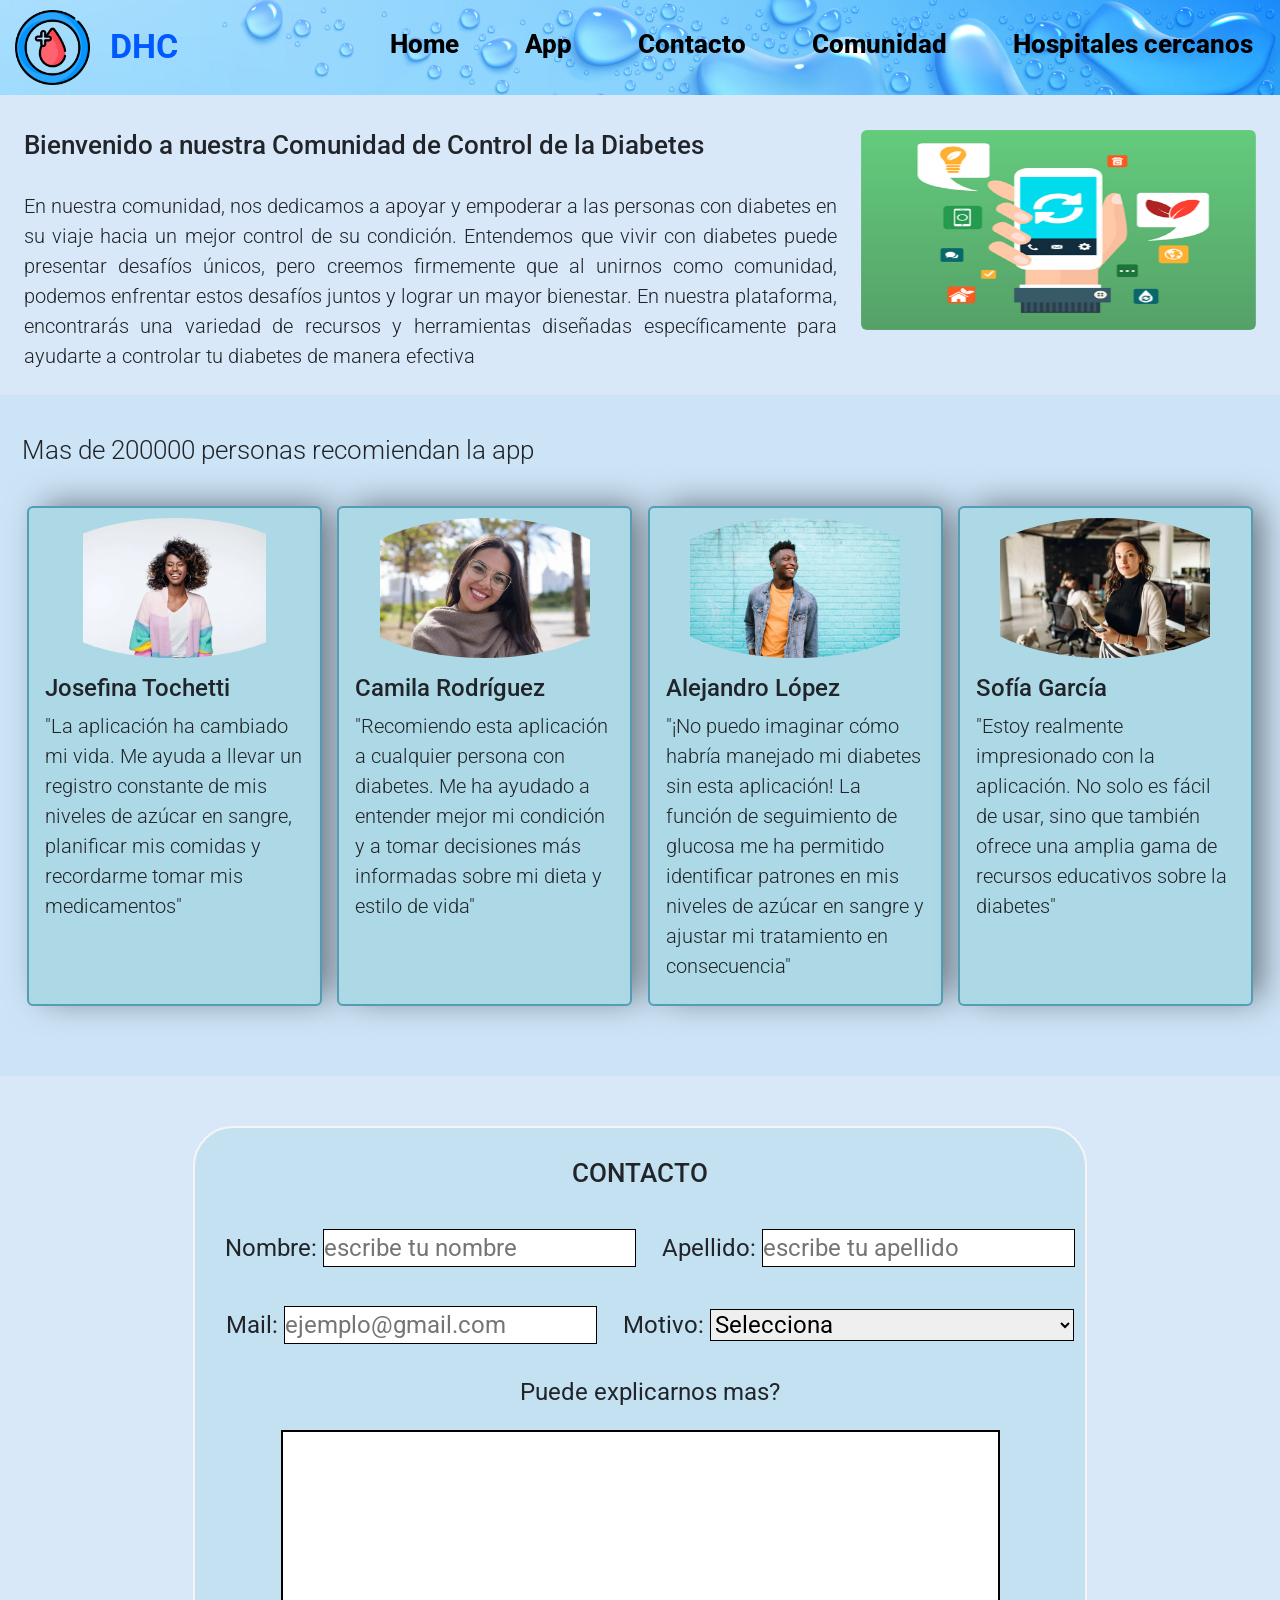
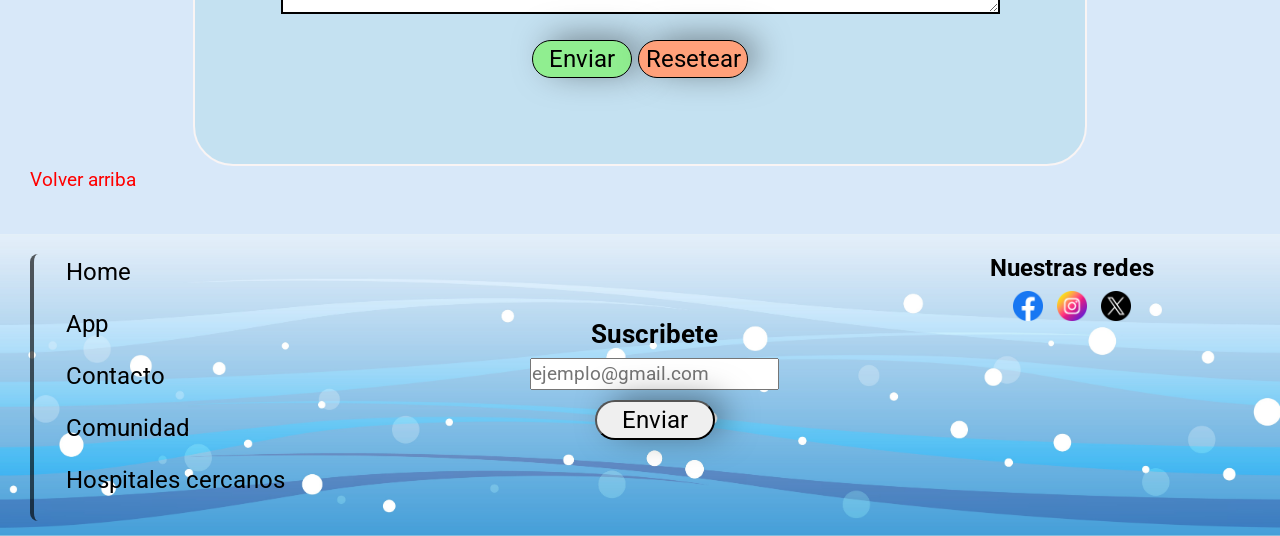
<file: index.html>
<!DOCTYPE html>
<html lang="en">

<head>
    <meta charset="UTF-8">
    <meta name="viewport" content="width=device-width, initial-scale=1.0">
    <meta name="description"
        content="Descubre una solución integral para controlar tu diabetes en nuestra página. Encuentra herramientas de seguimiento de glucosa, planificación de comidas, ejercicios personalizados y apoyo comunitario. ¡Empieza hoy mismo tu camino hacia un mejor control de la diabetes y una vida más saludable!">
    <meta name="keywords" content="DHC,dhc,control,sangre,salud">
    <title>DHC|Inicio</title>
    <link rel="shortcut icon" href="./resources/icono.png" type="image/x-icon">
    <link href="https://cdn.jsdelivr.net/npm/bootstrap@5.3.3/dist/css/bootstrap.min.css" rel="stylesheet"
        integrity="sha384-QWTKZyjpPEjISv5WaRU9OFeRpok6YctnYmDr5pNlyT2bRjXh0JMhjY6hW+ALEwIH" crossorigin="anonymous">
    <link rel="stylesheet" href="./css/main.css">
    <link rel="preconnect" href="https://fonts.googleapis.com">
    <link rel="preconnect" href="https://fonts.gstatic.com" crossorigin>
    <link
        href="https://fonts.googleapis.com/css2?family=Roboto:ital,wght@0,100;0,300;0,400;0,500;0,700;0,900;1,100;1,300;1,400;1,500;1,700;1,900&display=swap"
        rel="stylesheet">
</head>

<body>
    <header>
        <div class="my-auto">
            <img src="./resources/icono.png" alt="icono-de-la-empresa">
            <div>
                <h1 id="titulo" class="fw-bold">DHC</h1>
            </div>
        </div>
        <div class="my-auto nav">
            <nav>
                <ul>
                    <li class="item itemuno"><a href=" ./index.html">Home</a></li>
                    <li class="item itemdos"><a href="./pages/app.html">App</a></li>
                    <li class="item itemtres"><a href="./pages/contacto.html">Contacto</a></li>
                    <li class="item itemcuatro"><a href="./pages/comunidad.html">Comunidad</a></li>
                    <li class="item itemcinco excepcion"><a href="./pages/hospitalesCercanos.html">Hospitales
                            cercanos</a></li>
                </ul>
            </nav>
        </div>
    </header>
    <main class="container-fluid medida-container-main">
        <div class="row flex-container-main mx-auto">
            <div class="col-12 col-lg-8">
                <section class="seccion-main">
                    <h3>Bienvenido a nuestra Comunidad de Control de la Diabetes</h3>
                    <p class="lead">
                        En nuestra comunidad, nos dedicamos a apoyar y empoderar a las personas con diabetes en su viaje
                        hacia un mejor control de su condición. Entendemos que vivir con diabetes puede presentar
                        desafíos únicos, pero creemos firmemente que al unirnos como comunidad, podemos enfrentar estos
                        desafíos juntos y lograr un mayor bienestar.

                        En nuestra plataforma, encontrarás una variedad de recursos y herramientas diseñadas
                        específicamente para ayudarte a controlar tu diabetes de manera efectiva
                    </p>
                </section>
            </div>
            <div class="col-12 col-lg-4">
                <aside class="seccionMain medida-main-uno mx-auto">
                    <div id="carouselExampleSlidesOnly" class="carousel slide" data-bs-ride="carousel">
                        <div class="carousel-inner rounded">
                            <div class="carousel-item active">
                                <img src="./resources/imagen1.png" class="d-block w-100" alt="foto-de-la-empresa" height="200px">
                            </div>
                            <div class="carousel-item">
                                <img src="./resources/imagen2.png" class="d-block w-100" alt="foto-de-la-empresa" height="200px">
                            </div>
                            <div class="carousel-item">
                                <img src="./resources/imagen3.jpg" class="d-block w-100" alt="foto-de-la-empresa" height="200px">
                            </div>
                            <div class="carousel-item">
                                <img src="./resources/imagen4.jpg" class="d-block w-100" alt="foto-de-la-empresa" height="200px">
                            </div>
                            <div class="carousel-item">
                                <img src="./resources/imagen5.jpg" class="d-block w-100" alt="foto-de-la-empresa" height="200px">
                            </div>
                            <div class="carousel-item">
                                <img src="./resources/imagen6.jpg" class="d-block w-100" alt="foto-de-la-empresa" height="200px">
                            </div>
                            <div class="carousel-item">
                                <img src="./resources/imagen7.jpg" class="d-block w-100" alt="foto-de-la-empresa" height="200px">
                            </div>
                            <div class="carousel-item">
                                <img src="./resources/imagen8.webp" class="d-block w-100" alt="foto-de-la-empresa" height="200px">
                            </div>
                        </div>
                    </div>
                </aside>
            </div>
        </div>
    </main>
    <section class="seccionDos container-fluid">
        <h3 class="fw-light">Mas de 200000 personas recomiendan la app</h3>
        <div class="row container-section mx-auto">
            <div class="card col-3 seccion-index grid-uno">
                <img src="./resources/foto-uno-index.webp" class="card-img-top rounded-circle medida-foto-main mx-auto"
                    alt="foto-de-una-persona" class="">
                <div class="card-body">
                    <h5 class="card-title">Josefina Tochetti</h5>
                    <p class="card-text lead medida-texto-main">"La aplicación ha cambiado mi vida. Me ayuda a llevar un
                        registro constante de mis niveles de azúcar en sangre, planificar mis comidas y recordarme tomar
                        mis medicamentos"</p>
                </div>
            </div>
            <div class="card col-3 seccion-index grid-dos"">
                <img src=" ./resources/foto-dos-index.webp"
                class="card-img-top rounded-circle medida-foto-main mx-auto" alt="foto-de-una-persona">
                <div class="card-body">
                    <h5 class="card-title">Camila Rodríguez</h5>
                    <p class="card-text lead medida-texto-main">"Recomiendo esta aplicación a cualquier persona con
                        diabetes. Me ha ayudado a entender mejor mi condición y a tomar decisiones más informadas sobre
                        mi dieta y estilo de vida"</p>
                </div>
            </div>
            <div class="card col-3 seccion-index grid-tres">
                <img src="./resources/foto-tres-index.webp"
                    class="card-img-top rounded-circle medida-foto-main mx-auto">
                <div class="card-body">
                    <h5 class="card-title">Alejandro López</h5>
                    <p class="card-text lead medida-texto-main">"¡No puedo imaginar cómo habría manejado mi diabetes sin
                        esta aplicación! La función de seguimiento de glucosa me ha permitido identificar patrones en
                        mis niveles de azúcar en sangre y ajustar mi tratamiento en consecuencia"</p>
                </div>
            </div>
            <div class="card col-3 seccion-index grid-cuatro">
                <img src="./resources/foto-cuatro-index.webp"
                    class="card-img-top rounded-circle medida-foto-main mx-auto">
                <div class="card-body">
                    <h5 class="card-title">Sofía García</h5>
                    <p class="card-text lead medida-texto-main">"Estoy realmente impresionado con la aplicación. No solo
                        es fácil de usar, sino que también ofrece una amplia gama de recursos educativos sobre la
                        diabetes"</p>
                </div>
            </div>
        </div>

    </section>
    <section class="seccion-contacto mx-auto">
        <h3 class="contact">CONTACTO</h3>
        <form action="" class="border-form">
            <fieldset class="text-center medida-contacto">
                <label for="">Nombre:</label>
                <input type="text" placeholder="escribe tu nombre">
                <label for="">Apellido:</label>
                <input type="text" placeholder="escribe tu apellido">
                <div class="separador">
                    <label for="">Mail:</label>
                    <input type="email" name="" id="" placeholder="ejemplo@gmail.com">
                    <label for="">Motivo:</label>
                    <select name="" id="">
                        <option value="" disabled selected>Selecciona</option>
                        <option value="problemas">Problemas con la aplicacion</option>
                        <option value="ideas">Ideas para mejorar la aplicacion</option>
                        <option value="trabaja">Trabaja con nosotros</option>
                    </select>
                </div>
                <label for="">Puede explicarnos mas?</label>
                <p><textarea name="" id="" cols="50" rows="5"></textarea>
                </p>
                <p>
                    <input type="button" class="btn-outline-light button-enviar" value="Enviar">
                    <input type="reset" class="btn-outline-light button-resetear" value="Resetear">
                </p>
            </fieldset>
        </form>

    </section>
    <div class="arriba">
        <a href="#titulo">Volver arriba</a>
    </div>
    <footer class="footer container-fluid">
        <div class="row padding">
            <div class="col-12 col-lg-4 footer-primera mx-auto">
                <p class="fw-light"><a href="./index.html">Home</a></p>
                <p class="fw-light"><a href="./pages/app.html">App</a></p>
                <p class="fw-light"><a href="./pages/contacto.html">Contacto</a></p>
                <p class="fw-light"><a href="./pages/comunidad.html">Comunidad</a></p>
                <p class="fw-light"><a href="./pages/hospitalesCercanos.html">Hospitales cercanos</a></p>
            </div>
            <div class="col-12 col-lg-4 footer-segunda text-center my-auto mx-auto">
                <h6 class="text-white fw-bold">Suscribete</h6>
                <input type="text" placeholder="ejemplo@gmail.com">
                <p>
                    <button type="submit" class="button">Enviar</button>
                </p>
            </div>
            <div class="col-12 col-lg-4 footer-tercera text-center mx-auto">
                <h6 class=" text-white fw-bold">Nuestras redes</h6>
                <div class="contenedordos">
                    <div class="redes">
                        <img src="./resources/facebook.png" alt="icono de facebook" height="30" width="30">
                    </div>
                    <div class="redes">
                        <img src="./resources/instagram.png" alt="icono de instagram" height="30" width="30">
                    </div>
                    <div class="redes">
                        <img src="./resources/twitter.png" alt="icono de twitter" height="30" width="30">
                    </div>
                </div>
            </div>
        </div>
    </footer>
    <script src="https://cdn.jsdelivr.net/npm/bootstrap@5.3.3/dist/js/bootstrap.bundle.min.js"
        integrity="sha384-YvpcrYf0tY3lHB60NNkmXc5s9fDVZLESaAA55NDzOxhy9GkcIdslK1eN7N6jIeHz"
        crossorigin="anonymous"></script>
</body>

</html>
</file>
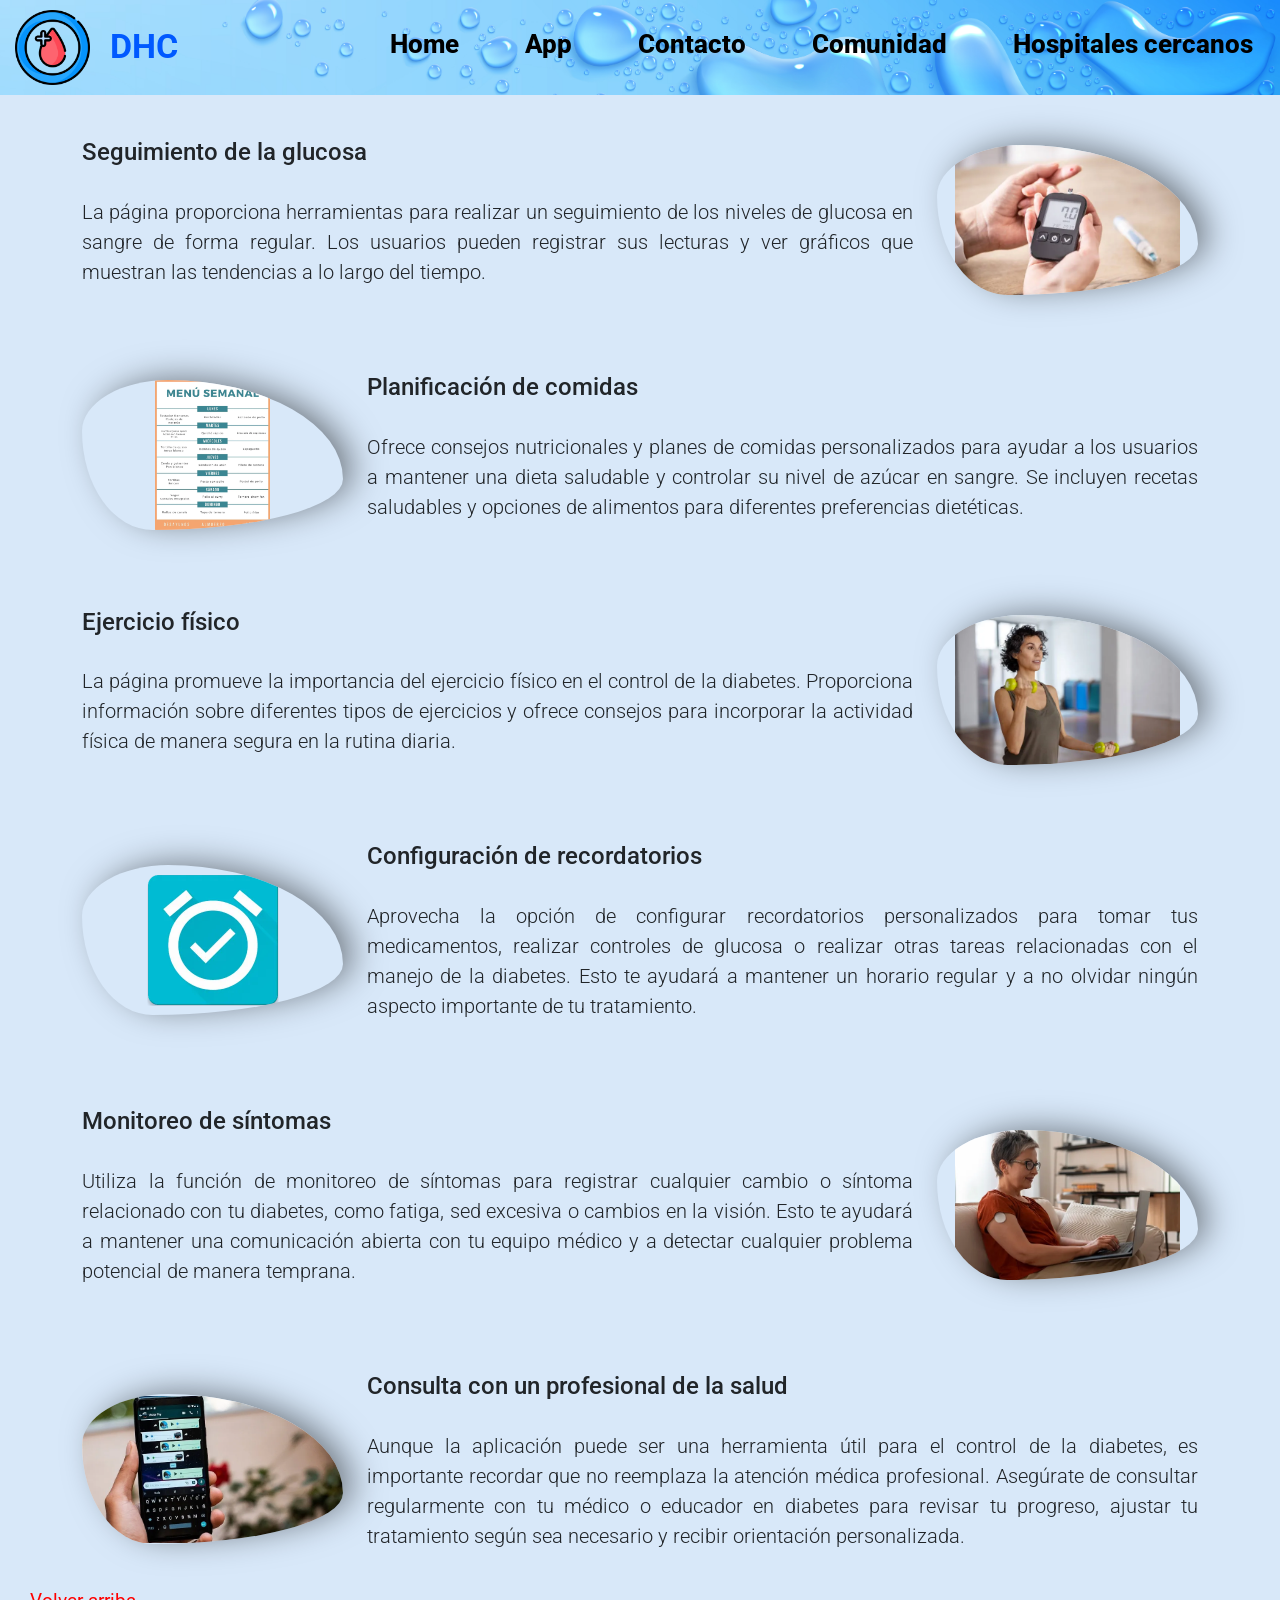
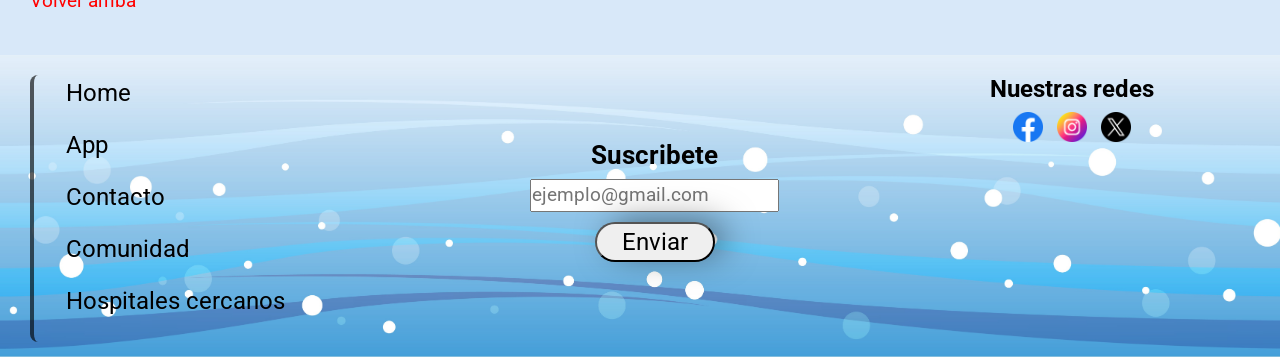
<file: pages/app.html>
<!DOCTYPE html>
<html lang="en">

<head>
    <meta charset="UTF-8">
    <meta name="viewport" content="width=device-width, initial-scale=1.0">
    <meta name="description" content="Descarga nuestra aplicación para el control de la diabetes y simplifica la gestión de tu salud. Con herramientas de seguimiento de glucosa, planificación de comidas y recordatorios personalizados, nuestra aplicación te ayuda a mantener tus niveles bajo control. ¡Empieza a tomar el control de tu diabetes hoy mismo con nuestra aplicación fácil de usar y efectiva!">
    <meta name="keywords" content="DHC,dhc,control,sangre,salud">
    <title>DHC|App</title>
    <link rel="shortcut icon" href="../resources/icono.png" type="image/x-icon">
    <link href="https://cdn.jsdelivr.net/npm/bootstrap@5.3.3/dist/css/bootstrap.min.css" rel="stylesheet"
        integrity="sha384-QWTKZyjpPEjISv5WaRU9OFeRpok6YctnYmDr5pNlyT2bRjXh0JMhjY6hW+ALEwIH" crossorigin="anonymous">
    <link rel="stylesheet" href="../css/main.css">
    <link rel="preconnect" href="https://fonts.googleapis.com">
    <link rel="preconnect" href="https://fonts.gstatic.com" crossorigin>
    <link
        href="https://fonts.googleapis.com/css2?family=Roboto:ital,wght@0,100;0,300;0,400;0,500;0,700;0,900;1,100;1,300;1,400;1,500;1,700;1,900&display=swap"
        rel="stylesheet">

</head>

<body>
    <header>
        <div class="my-auto">
            <img src="../resources/icono.png" alt="icono-de-la-empresa">
            <div>
                <h1 id="titulo" class="fw-bold">DHC</h1>
            </div>
        </div>
        <div class="my-auto nav">
            <nav>
                <ul>
                    <li><a href="../index.html">Home</a></li>
                    <li><a href="./app.html">App</a></li>
                    <li><a href="./contacto.html">Contacto</a></li>
                    <li><a href="./comunidad.html">Comunidad</a></li>
                    <li><a href="./hospitalesCercanos.html">Hospitales
                            cercanos</a></li>
                </ul>
            </nav>
        </div>
    </header>
    <main>
        <section class="container medida-container-app">
            <div class="row medida-row-app">
                <div class="col-9">
                    <h3>Seguimiento de la glucosa</h3>
                    <p class="lead medida-texto-main">
                        La página proporciona herramientas para realizar un seguimiento de los niveles de glucosa en sangre de forma regular. Los usuarios pueden registrar sus lecturas y ver gráficos que muestran las tendencias a lo largo del tiempo.
                    </p>
                </div>
                <div class="col-3 my-auto">
                    <img src="../resources/app-glucosa.webp" alt="glucosa" width="100%" height="100%"
                        class="rounded imagen-app">
                </div>
            </div>
            <div class="row medida-row-app">
                <div class="col-3 my-auto">
                    <img src="../resources/app-controlcomidas.webp" alt="control-comidas" width="100%" height="100%"
                        class="rounded imagen-app">
                </div>
                <div class="col-9">
                    <h3>Planificación de comidas</h3>
                    <p class="lead medida-texto-main">
                        Ofrece consejos nutricionales y planes de comidas personalizados para ayudar a los usuarios a mantener una dieta saludable y controlar su nivel de azúcar en sangre. Se incluyen recetas saludables y opciones de alimentos para diferentes preferencias dietéticas.
                    </p>
                </div>
            </div>
            <div class="row medida-row-app">
                <div class="col-9">
                    <h3>Ejercicio físico</h3>
                    <p class="lead medida-texto-main">
                        La página promueve la importancia del ejercicio físico en el control de la diabetes. Proporciona información sobre diferentes tipos de ejercicios y ofrece consejos para incorporar la actividad física de manera segura en la rutina diaria.
                    </p>
                </div>
                <div class="col-3 my-auto">
                    <img src="../resources/app-ejercicio.webp" alt="ejercicio" width="100%" height="100%"
                        class="rounded imagen-app">
                </div>
            </div>
            <div class="row medida-row-app">
                <div class="col-3 my-auto">
                    <img src="../resources/app-recordatorio.webp" alt="recordatorio" width="100%" height="100%"
                        class="rounded imagen-app">
                </div>
                <div class="col-9">
                    <h3>Configuración de recordatorios</h3>
                    <p class="lead medida-texto-main">
                        Aprovecha la opción de configurar recordatorios personalizados para tomar tus medicamentos, realizar controles de glucosa o realizar otras tareas relacionadas con el manejo de la diabetes. Esto te ayudará a mantener un horario regular y a no olvidar ningún aspecto importante de tu tratamiento.
                    </p>
                </div>
            </div>
            <div class="row medida-row-app">
                <div class="col-9">
                    <h3>Monitoreo de síntomas</h3>
                    <p class="lead medida-texto-main">
                        Utiliza la función de monitoreo de síntomas para registrar cualquier cambio o síntoma relacionado con tu diabetes, como fatiga, sed excesiva o cambios en la visión. Esto te ayudará a mantener una comunicación abierta con tu equipo médico y a detectar cualquier problema potencial de manera temprana.
                    </p>
                </div>
                <div class="col-3 my-auto">
                    <img src="../resources/app-monitoreao.webp" alt="monitoreo" width="100%" height="100%"
                        class="rounded imagen-app">
                </div>
            </div>
            <div class="row medida-row-app">
                <div class="col-3 my-auto">
                    <img src="../resources/app-medico.webp" alt="foto-medico" width="100%" height="100%"
                        class="rounded imagen-app">
                </div>
                <div class="col-9">
                    <h3>Consulta con un profesional de la salud</h3>
                    <p class="lead medida-texto-main">
                        Aunque la aplicación puede ser una herramienta útil para el control de la diabetes, es importante recordar que no reemplaza la atención médica profesional. Asegúrate de consultar regularmente con tu médico o educador en diabetes para revisar tu progreso, ajustar tu tratamiento según sea necesario y recibir orientación personalizada.
                    </p>
                </div>
            </div>

            
        </section>
    </main>
    <div class="arriba">
        <a href="#titulo">Volver arriba</a>
    </div>
    <footer class="footer container-fluid">
        <div class="row padding">
            <div class="col-12 col-lg-4 footer-primera mx-auto">
                <p class="fw-light"><a href="../index.html">Home</a></p>
                <p class="fw-light"><a href="./app.html">App</a></p>
                <p class="fw-light"><a href="./contacto.html">Contacto</a></p>
                <p class="fw-light"><a href="./comunidad.html">Comunidad</a></p>
                <p class="fw-light"><a href=".hospitalesCercanos.html">Hospitales cercanos</a></p>
            </div>
            <div class="col-12 col-lg-4 footer-segunda text-center my-auto mx-auto">
                <h6 class="text-white fw-bold">Suscribete</h6>
                <input type="text" placeholder="ejemplo@gmail.com">
                <p>
                    <button type="submit" class="button">Enviar</button>
                </p>
            </div>
            <div class="col-12 col-lg-4 footer-tercera text-center mx-auto">
                <h6 class=" text-white fw-bold">Nuestras redes</h6>
                <div class="contenedordos">
                    <div class="redes">
                        <img src="../resources/facebook.png" alt="icono de facebook" height="30" width="30">
                    </div>
                    <div class="redes">
                        <img src="../resources/instagram.png" alt="icono de instagram" height="30" width="30">
                    </div>
                    <div class="redes">
                        <img src="../resources/twitter.png" alt="icono de twitter" height="30" width="30">
                    </div>
                </div>
            </div>
        </div>
    </footer>
</body>

</html>
</file>
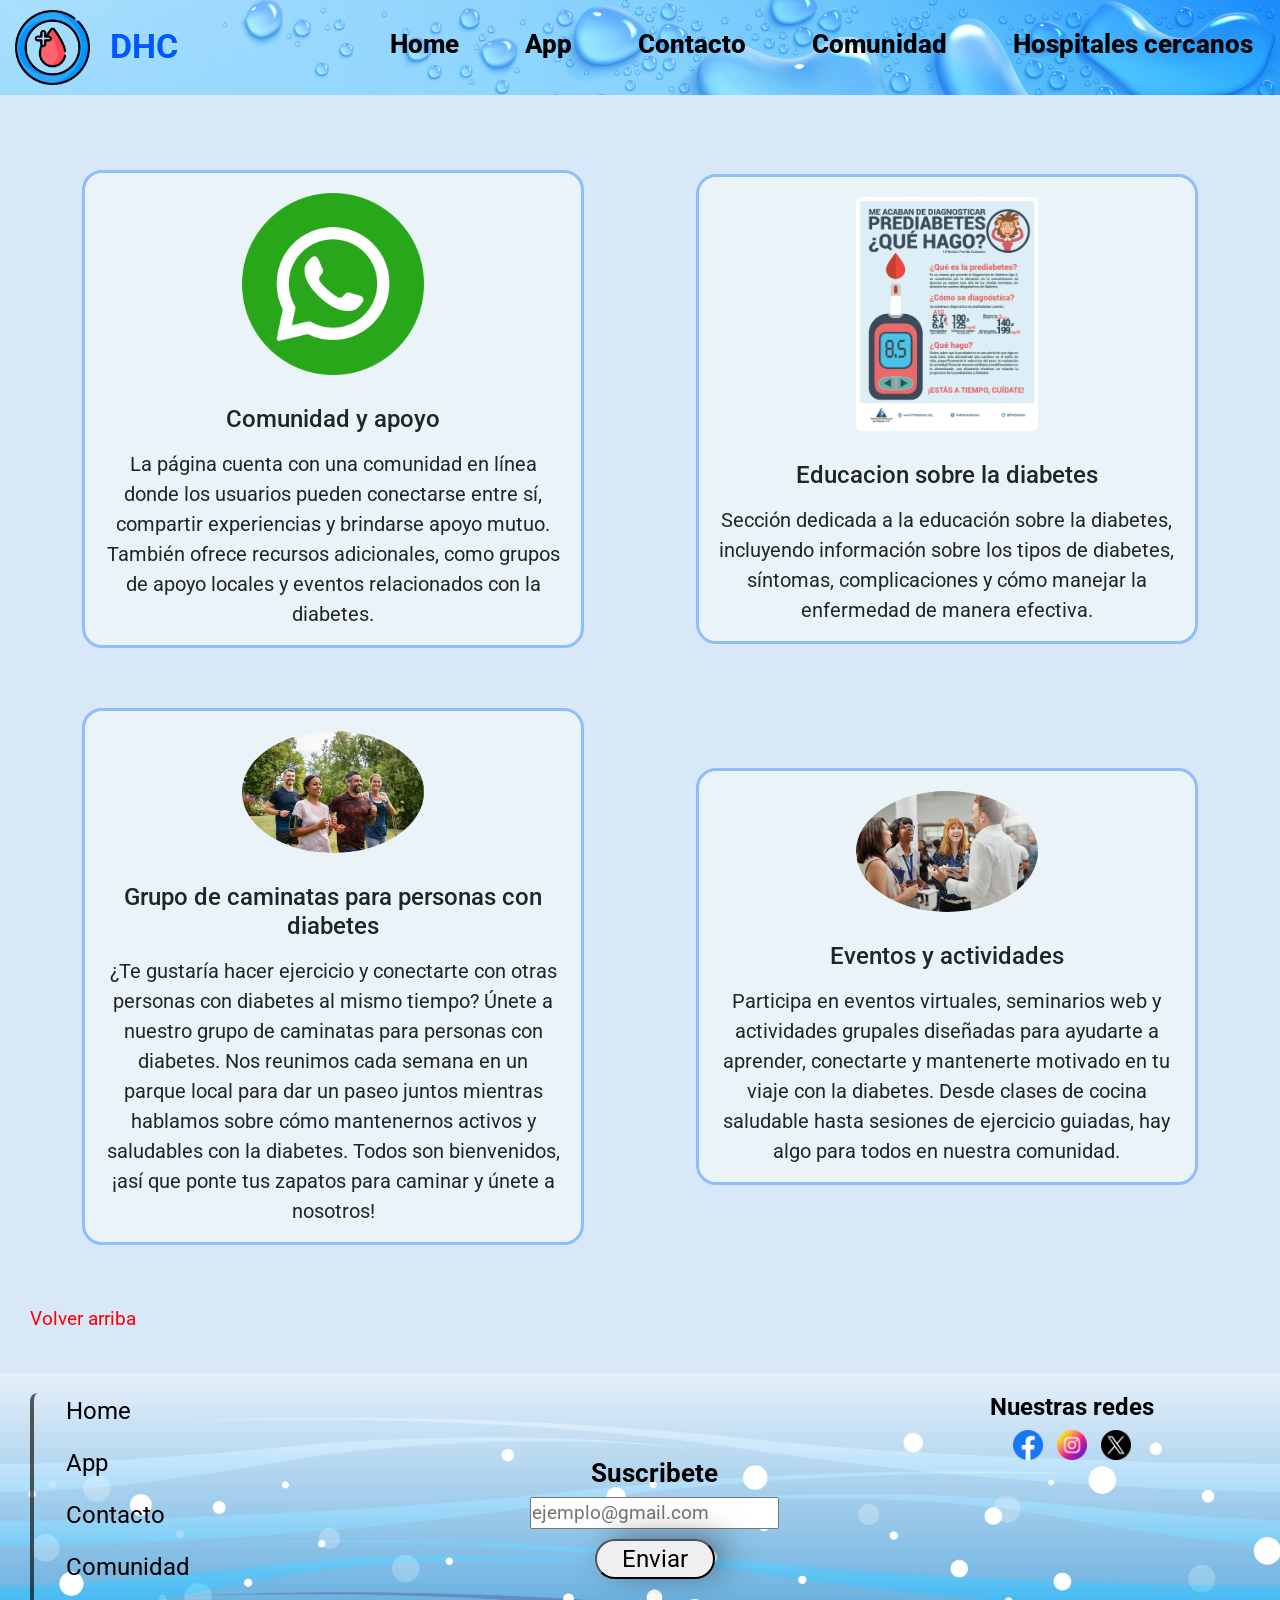
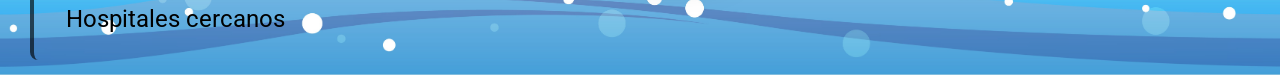
<file: pages/comunidad.html>
<!DOCTYPE html>
<html lang="en">

<head>
    <meta charset="UTF-8">
    <meta name="viewport" content="width=device-width, initial-scale=1.0">
    <meta name="keywords" content="DHC,dhc,control,sangre,salud">
    <meta name="description" content="Únete a nuestra comunidad dedicada al control de la diabetes. Encuentra apoyo, inspiración y consejos prácticos de personas que comprenden tus desafíos. Conéctate, comparte tus experiencias y encuentra la motivación necesaria para controlar tu diabetes y vivir una vida plena y saludable. ¡Únete a nosotros hoy mismo y juntos podemos enfrentar la diabetes!">
    <title>DHC|Comunidad</title>
    <link rel="shortcut icon" href="../resources/icono.png" type="image/x-icon">
    <link href="https://cdn.jsdelivr.net/npm/bootstrap@5.3.3/dist/css/bootstrap.min.css" rel="stylesheet"
        integrity="sha384-QWTKZyjpPEjISv5WaRU9OFeRpok6YctnYmDr5pNlyT2bRjXh0JMhjY6hW+ALEwIH" crossorigin="anonymous">

    <link rel="stylesheet" href="../css/main.css">
    <link rel="preconnect" href="https://fonts.googleapis.com">
    <link rel="preconnect" href="https://fonts.gstatic.com" crossorigin>
    <link
        href="https://fonts.googleapis.com/css2?family=Roboto:ital,wght@0,100;0,300;0,400;0,500;0,700;0,900;1,100;1,300;1,400;1,500;1,700;1,900&display=swap"
        rel="stylesheet">

</head>

<body>
    <header>
        <div class="my-auto">
            <img src="../resources/icono.png" alt="icono-de-la-empresa">
            <div>
                <h1 id="titulo" class="fw-bold">DHC</h1>
            </div>
        </div>
        <div class="my-auto nav">
            <nav>
                <ul>
                    <li><a href="../index.html">Home</a></li>
                    <li><a href="./app.html">App</a></li>
                    <li><a href="./contacto.html">Contacto</a></li>
                    <li><a href="./comunidad.html">Comunidad</a></li>
                    <li><a href="./hospitalesCercanos.html">Hospitales
                            cercanos</a></li>
                </ul>
            </nav>
        </div>
    </header>
    <main>
        <section class="container medida-container-comunidad">
            <div class="seccion text-center">
                <img src="../resources/whatsapp.png" alt="whatsapp" class="imagenes">
                <div>
                    <h4>Comunidad y apoyo</h4>
                    <p>La página cuenta con una comunidad en línea donde los usuarios pueden conectarse entre sí, compartir experiencias y brindarse apoyo mutuo. También ofrece recursos adicionales, como grupos de apoyo locales y eventos relacionados con la diabetes.</p>
                </div>
            </div>
            <div class="seccion text-center">
                <img src="../resources/comunidad-educacion.webp" alt="educacion" class="imagenes rounded">
                <div>
                    <h4>Educacion sobre la diabetes</h4>
                    <p>Sección dedicada a la educación sobre la diabetes, incluyendo información sobre los tipos de diabetes, síntomas, complicaciones y cómo manejar la enfermedad de manera efectiva.</p>
                </div>
            </div>
            <div class="seccion text-center">
                <img src="../resources/comunidad-caminatas.webp" alt="caminatas" class="imagenes rounded-circle">
                <div>
                    <h4>Grupo de caminatas para personas con diabetes</h4>
                    <p>¿Te gustaría hacer ejercicio y conectarte con otras personas con diabetes al mismo tiempo? Únete a nuestro grupo de caminatas para personas con diabetes. Nos reunimos cada semana en un parque local para dar un paseo juntos mientras hablamos sobre cómo mantenernos activos y saludables con la diabetes. Todos son bienvenidos, ¡así que ponte tus zapatos para caminar y únete a nosotros!</p>
                </div>
            </div>
            <div class="seccion text-center">
                <img src="../resources/comunidad-event.webp" alt="eventos" class="imagenes rounded-circle">
                <div>
                    <h4>Eventos y actividades</h4>
                    <p>Participa en eventos virtuales, seminarios web y actividades grupales diseñadas para ayudarte a aprender, conectarte y mantenerte motivado en tu viaje con la diabetes. Desde clases de cocina saludable hasta sesiones de ejercicio guiadas, hay algo para todos en nuestra comunidad.</p>
                </div>
            </div>
        </section>
    </main>
    <div class="arriba">
        <a href="#titulo">Volver arriba</a>
    </div>
    <footer class="footer container-fluid">
        <div class="row padding">
            <div class="col-12 col-lg-4 footer-primera mx-auto">
                <p class="fw-light"><a href="../index.html">Home</a></p>
                <p class="fw-light"><a href="./app.html">App</a></p>
                <p class="fw-light"><a href="./contacto.html">Contacto</a></p>
                <p class="fw-light"><a href="./comunidad.html">Comunidad</a></p>
                <p class="fw-light"><a href="./hospitalesCercanos.html">Hospitales cercanos</a></p>
            </div>
            <div class="col-12 col-lg-4 footer-segunda text-center my-auto mx-auto">
                <h6 class="text-white fw-bold">Suscribete</h6>
                <input type="text" placeholder="ejemplo@gmail.com">
                <p>
                    <button type="submit" class="button">Enviar</button>
                </p>
            </div>
            <div class="col-12 col-lg-4 footer-tercera text-center mx-auto">
                <h6 class=" text-white fw-bold">Nuestras redes</h6>
                <div class="contenedordos">
                    <div class="redes">
                        <img src="../resources/facebook.png" alt="icono de facebook" height="30" width="30">
                    </div>
                    <div class="redes">
                        <img src="../resources/instagram.png" alt="icono de instagram" height="30" width="30">
                    </div>
                    <div class="redes">
                        <img src="../resources/twitter.png" alt="icono de twitter" height="30" width="30">
                    </div>
                </div>
            </div>
        </div>
    </footer>
    <script src="https://cdn.jsdelivr.net/npm/bootstrap@5.3.3/dist/js/bootstrap.bundle.min.js"
        integrity="sha384-YvpcrYf0tY3lHB60NNkmXc5s9fDVZLESaAA55NDzOxhy9GkcIdslK1eN7N6jIeHz"
        crossorigin="anonymous"></script>

</body>

</html>
</file>
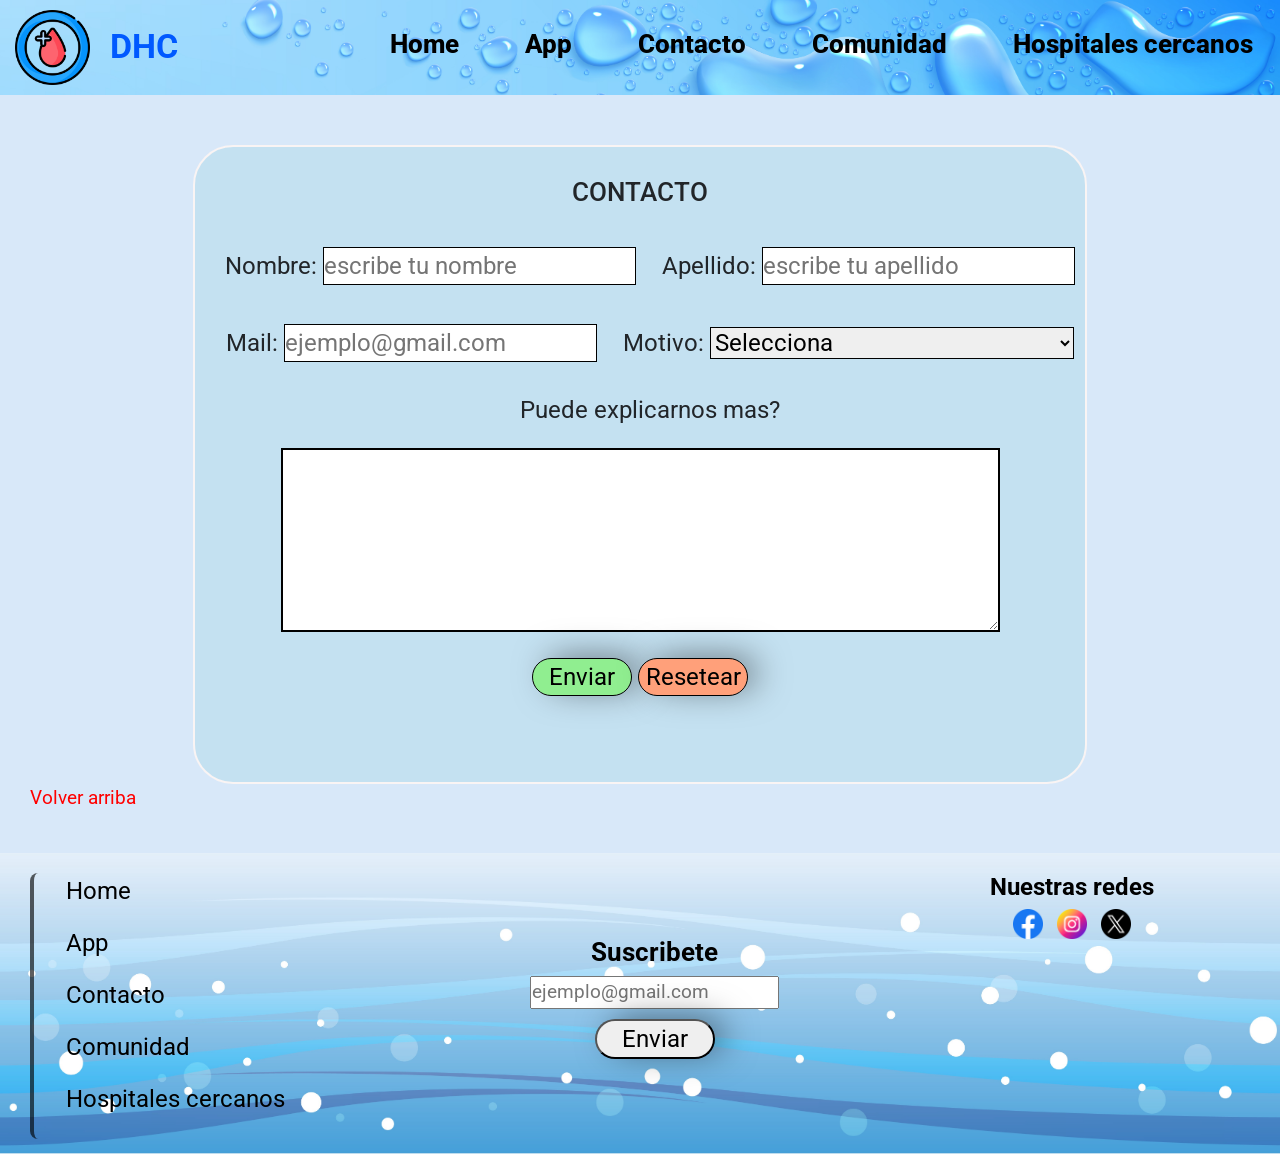
<file: pages/contacto.html>
<!DOCTYPE html>
<html lang="en">

<head>
    <meta charset="UTF-8">
    <meta name="viewport" content="width=device-width, initial-scale=1.0">
    <meta name="keywords" content="DHC,dhc,control,sangre,salud">
    <meta name="description" content="¡Conecta con nosotros para obtener respuestas personalizadas y apoyo en tu viaje para controlar la diabetes! Nuestra página de contacto ofrece asistencia individualizada, recursos útiles y acceso a una comunidad solidaria. ¡No estás solo en esta lucha contra la diabetes! Contacta con nosotros hoy para empezar.">
    <title>DHC|Contacto</title>
    <link rel="shortcut icon" href="../resources/icono.png" type="image/x-icon">
    <link href="https://cdn.jsdelivr.net/npm/bootstrap@5.3.3/dist/css/bootstrap.min.css" rel="stylesheet"
        integrity="sha384-QWTKZyjpPEjISv5WaRU9OFeRpok6YctnYmDr5pNlyT2bRjXh0JMhjY6hW+ALEwIH" crossorigin="anonymous">

    <link rel="stylesheet" href="../css/main.css">
    <link rel="preconnect" href="https://fonts.googleapis.com">
    <link rel="preconnect" href="https://fonts.gstatic.com" crossorigin>
    <link
        href="https://fonts.googleapis.com/css2?family=Roboto:ital,wght@0,100;0,300;0,400;0,500;0,700;0,900;1,100;1,300;1,400;1,500;1,700;1,900&display=swap"
        rel="stylesheet">

</head>

<body>
    <header>
        <div class="my-auto">
            <img src="../resources/icono.png" alt="icono-de-la-empresa">
            <div>
                <h1 id="titulo" class="fw-bold">DHC</h1>
            </div>
        </div>
        <div class="my-auto nav">
            <nav>
                <ul>
                    <li><a href="../index.html">Home</a></li>
                    <li><a href="./app.html">App</a></li>
                    <li><a href="./contacto.html">Contacto</a></li>
                    <li><a href="./comunidad.html">Comunidad</a></li>
                    <li><a href="./hospitalesCercanos.html">Hospitales
                            cercanos</a></li>
                </ul>
            </nav>
        </div>
    </header>
    <main>
        <section class="seccion-contacto mx-auto">
            <h3 class="contact">CONTACTO</h3>
            <form action="" class="border-form">
                <fieldset class="text-center medida-contacto">
                    <label for="">Nombre:</label>
                    <input type="text" placeholder="escribe tu nombre">
                    <label for="">Apellido:</label>
                    <input type="text" placeholder="escribe tu apellido">
                    <div class="separador">
                        <label for="">Mail:</label>
                        <input type="email" name="" id="" placeholder="ejemplo@gmail.com">
                        <label for="">Motivo:</label>
                        <select name="" id="">
                            <option value="" disabled selected>Selecciona</option>
                            <option value="problemas">Problemas con la aplicacion</option>
                            <option value="ideas">Ideas para mejorar la aplicacion</option>
                            <option value="trabaja">Trabaja con nosotros</option>
                        </select>
                    </div>
                    <label for="">Puede explicarnos mas?</label>
                    <p><textarea name="" id="" cols="50" rows="5"></textarea>
                    </p>
                    <p>
                        <input type="button" class="btn-outline-light button-enviar" value="Enviar">
                        <input type="reset" class="btn-outline-light button-resetear" value="Resetear">
                    </p>
                </fieldset>
            </form>
    
        </section>
    </main>
    <div class="arriba">
        <a href="#titulo">Volver arriba</a>
    </div>
    <footer class="footer container-fluid">
        <div class="row padding">
            <div class="col-12 col-lg-4 footer-primera mx-auto">
                <p class="fw-light"><a href="../index.html">Home</a></p>
                <p class="fw-light"><a href="./app.html">App</a></p>
                <p class="fw-light"><a href="./contacto.html">Contacto</a></p>
                <p class="fw-light"><a href="./comunidad.html">Comunidad</a></p>
                <p class="fw-light"><a href=".hospitalesCercanos.html">Hospitales cercanos</a></p>
            </div>
            <div class="col-12 col-lg-4 footer-segunda text-center my-auto mx-auto">
                <h6 class="text-white fw-bold">Suscribete</h6>
                <input type="text" placeholder="ejemplo@gmail.com">
                <p>
                    <button type="submit" class="button">Enviar</button>
                </p>
            </div>
            <div class="col-12 col-lg-4 footer-tercera text-center mx-auto">
                <h6 class=" text-white fw-bold">Nuestras redes</h6>
                <div class="contenedordos">
                    <div class="redes">
                        <img src="../resources/facebook.png" alt="icono de facebook" height="30" width="30">
                    </div>
                    <div class="redes">
                        <img src="../resources/instagram.png" alt="icono de instagram" height="30" width="30">
                    </div>
                    <div class="redes">
                        <img src="../resources/twitter.png" alt="icono de twitter" height="30" width="30">
                    </div>
                </div>
            </div>
        </div>
    </footer>
    <script src="https://cdn.jsdelivr.net/npm/bootstrap@5.3.3/dist/js/bootstrap.bundle.min.js"
        integrity="sha384-YvpcrYf0tY3lHB60NNkmXc5s9fDVZLESaAA55NDzOxhy9GkcIdslK1eN7N6jIeHz"
        crossorigin="anonymous"></script>

</body>

</html>
</file>
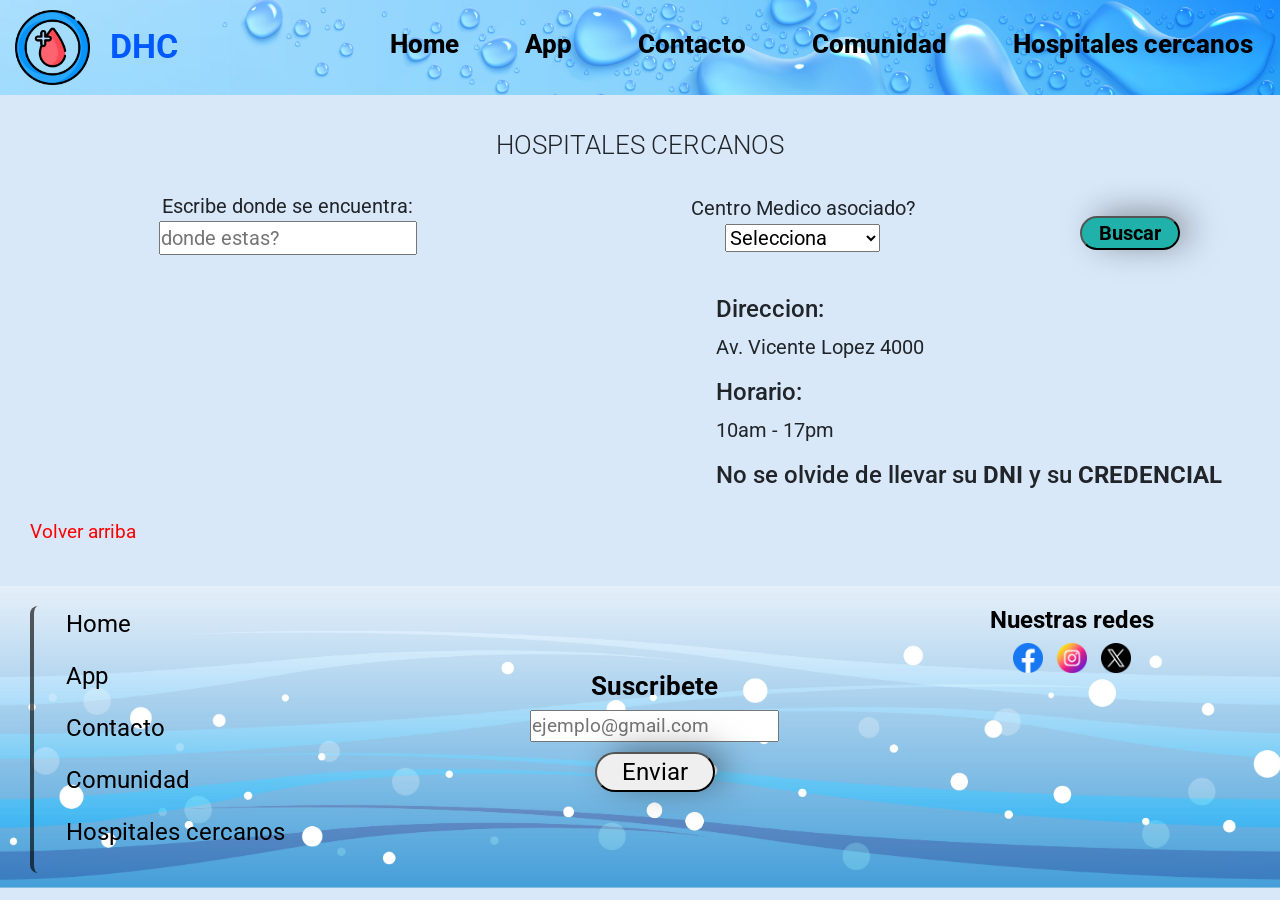
<file: pages/hospitalesCercanos.html>
<!DOCTYPE html>
<html lang="en">

<head>
    <meta charset="UTF-8">
    <meta name="viewport" content="width=device-width, initial-scale=1.0">
    <meta name="keywords" content="DHC,dhc,control,sangre,salud">
    <meta name="description" content="Encuentra hospitales cercanos especializados en el control de la diabetes con nuestra herramienta de búsqueda. Localiza fácilmente centros de atención médica que ofrecen servicios de diagnóstico, tratamiento y educación sobre la diabetes en tu área. ¡Prioriza tu salud y encuentra el apoyo que necesitas para controlar tu diabetes de manera efectiva hoy mismo!">

    <title>DHC|Hospitales Cercanos</title>
    <link rel="shortcut icon" href="../resources/icono.png" type="image/x-icon">
    <link href="https://cdn.jsdelivr.net/npm/bootstrap@5.3.3/dist/css/bootstrap.min.css" rel="stylesheet"
        integrity="sha384-QWTKZyjpPEjISv5WaRU9OFeRpok6YctnYmDr5pNlyT2bRjXh0JMhjY6hW+ALEwIH" crossorigin="anonymous">
    <link rel="stylesheet" href="../css/main.css">
    <link rel="preconnect" href="https://fonts.googleapis.com">
    <link rel="preconnect" href="https://fonts.gstatic.com" crossorigin>
    <link
        href="https://fonts.googleapis.com/css2?family=Roboto:ital,wght@0,100;0,300;0,400;0,500;0,700;0,900;1,100;1,300;1,400;1,500;1,700;1,900&display=swap"
        rel="stylesheet">
</head>

<body>
    <header>
        <div class="my-auto">
            <img src="../resources/icono.png" alt="icono-de-la-empresa">
            <div>
                <h1 id="titulo" class="fw-bold">DHC</h1>

            </div>
        </div>
        <div class="my-auto nav">
            <nav>
                <ul>
                    <li><a href="../index.html">Home</a></li>
                    <li><a href="./app.html">App</a></li>
                    <li><a href="./contacto.html">Contacto</a></li>
                    <li><a href="./comunidad.html">Comunidad</a></li>
                    <li><a href="./hospitalesCercanos.html">Hospitales
                            cercanos</a></li>
                </ul>
            </nav>
        </div>
    </header>
    <main>
        <h3 class="text-center fw-light">HOSPITALES CERCANOS</h3>
        <div class="contenedorHcMain text-center medida-texto-main">
            <div class="contenedorHcMain-uno">
                <label for="">Escribe donde se encuentra:</label>
                <input type="text" placeholder="donde estas?">
            </div>
            <div class="contenedorHcMain-dos">
                <label for="">Centro Medico asociado?</label>
                <select name="" id="">
                    <option value="" disabled selected>Selecciona</option>
                    <option value="UP">Union personal</option>
                    <option value="SM">Swiff medical</option>
                    <option value="O">Osecac</option>
                </select>
            </div>
            <div class="contenedorHcMain-tres">
                <button type="submit" class="buttonhc medida-texto-main fw-bold">Buscar</button>
            </div>
        </div>
        <div class="contenedorHc">
            <div class="hijoHc">
                <iframe width="600" height="400" frameborder="0" scrolling="no" marginheight="0" marginwidth="0" src="https://maps.google.com/maps?width=600&amp;height=400&amp;hl=es&amp;q=Les%20Rambles,%201%20Barcelona,%20Spain+(Mi%20nombre%20de%20egocios)&amp;t=&amp;z=14&amp;ie=UTF8&amp;iwloc=B&amp;output=embed"><a href="https://www.gps.ie/car-satnav-gps/">Sat Navs</a></iframe>
            </div>
            <div class="hijodosHc">
                <h5>Direccion:</h5>
                <p>Av. Vicente Lopez 4000</p>
           
                <h5>Horario:</h5>
                <p>10am - 17pm</p>
                
                <h5 class="text-center">No se olvide de llevar su <strong>DNI</strong> y su <strong>CREDENCIAL</strong></h5>
            </div>
        </div>
        
    </main>
    <div class="arriba">
        <a href="#titulo">Volver arriba</a>
    </div>
    <footer class="footer container-fluid">
        <div class="row padding">
            <div class="col-12 col-lg-4 footer-primera mx-auto">
                <p class="fw-light"><a href="../index.html">Home</a></p>
                <p class="fw-light"><a href="./app.html">App</a></p>
                <p class="fw-light"><a href="./contacto.html">Contacto</a></p>
                <p class="fw-light"><a href="./comunidad.html">Comunidad</a></p>
                <p class="fw-light"><a href=".hospitalesCercanos.html">Hospitales cercanos</a></p>
            </div>
            <div class="col-12 col-lg-4 footer-segunda text-center my-auto mx-auto">
                <h6 class="text-white fw-bold">Suscribete</h6>
                <input type="text" placeholder="ejemplo@gmail.com">
                <p>
                    <button type="submit" class="button">Enviar</button>
                </p>
            </div>
            <div class="col-12 col-lg-4 footer-tercera text-center mx-auto">
                <h6 class=" text-white fw-bold">Nuestras redes</h6>
                <div class="contenedordos">
                    <div class="redes">
                        <img src="../resources/facebook.png" alt="icono de facebook" height="30" width="30">
                    </div>
                    <div class="redes">
                        <img src="../resources/instagram.png" alt="icono de instagram" height="30" width="30">
                    </div>
                    <div class="redes">
                        <img src="../resources/twitter.png" alt="icono de twitter" height="30" width="30">
                    </div>
                </div>
            </div>
        </div>
    </footer>
    <script src="https://cdn.jsdelivr.net/npm/bootstrap@5.3.3/dist/js/bootstrap.bundle.min.js"
        integrity="sha384-YvpcrYf0tY3lHB60NNkmXc5s9fDVZLESaAA55NDzOxhy9GkcIdslK1eN7N6jIeHz"
        crossorigin="anonymous"></script>
</body>

</html>
</file>
<file: css/main.css>
* {
  margin: 0;
  padding: 0;
}

.btn, main .contenedorHcMain .contenedorHcMain-tres .buttonhc, main form .button-resetear, main form .button-enviar, footer .padding .footer-segunda button, .seccion-contacto form .medida-contacto .button-resetear, .seccion-contacto form .medida-contacto .button-enviar {
  border-radius: 20px;
}

.volver-arriba, a, .arriba a {
  padding-left: 20px;
  text-decoration: none;
  color: red;
}
.volver-arriba:hover, a:hover {
  color: rgb(0, 255, 149);
}

@keyframes movimiento-repetitivo {
  0% {
    transform: scale(1.1);
    transition: all 1s ease;
  }
  50% {
    transform: rotateX(30deg);
  }
  100% {
    background-image: radial-gradient(to right, white, blue);
  }
}
@keyframes sic-sac {
  0% {
    transform: scale(1.1);
  }
  25% {
    transform: scale(0.98);
    transition: all 0.5s ease;
  }
  50% {
    transform: scale(1.1);
  }
  75% {
    transform: scale(0.98);
  }
  100% {
    transform: scale(0.98);
    transition: all 0.5s ease;
  }
}
@keyframes titulo {
  0% {
    transform: translateY(-9px);
  }
  25% {
    transform: translateY(0.5px);
    transition: all 1s ease;
  }
  50% {
    transform: translateY(-9px);
  }
  100% {
    transform: translateY(0.5px);
    transition: all 1s ease;
  }
}
.scala-btn, main .contenedorHcMain .contenedorHcMain-tres .buttonhc:hover, main form .button-resetear:hover, main form .button-enviar:hover, footer .padding .footer-segunda button:hover, .seccion-contacto form .medida-contacto .button-resetear:hover, .seccion-contacto form .medida-contacto .button-enviar:hover {
  transform: scale(1.1);
  transition: transform 0.5s ease;
}

@keyframes zoom-outin {
  0% {
    transform: scale(0.9);
  }
  100% {
    transform: scale(1.05);
  }
}
@media (max-width: 576px) {
  html,
  body {
    overflow-x: hidden !important;
  }
}

body {
  background-color: rgba(20, 121, 222, 0.164);
  font-family: "Roboto", italic !important;
  font-size: 19px;
}
@media (max-width: 576px) {
  body {
    position: relative;
  }
}

header {
  display: flex;
  flex-flow: row nowrap;
  justify-content: space-between;
  align-items: baseline;
  width: 100%;
  background-repeat: no-repeat;
  background-size: cover;
  background-image: url(../resources/head.jpg);
  padding-top: 10px;
  margin-bottom: 35px;
}
@media (max-width: 576px) {
  header {
    display: flex;
    flex-flow: column nowrap;
    justify-content: space-between;
    align-items: center;
    width: 100%;
  }
}
header div {
  padding-left: 15px;
  display: inline-block;
}
@media (max-width: 576px) {
  header div {
    padding-left: 0px;
  }
}
header div h1 {
  font-size: 34px;
  color: rgb(0, 89, 255);
  animation-name: titulo;
  animation-duration: 2s;
  animation-timing-function: ease;
  transition: all 2s ease;
}
@media (max-width: 576px) {
  header div h1 {
    font-size: 23px;
  }
}
header div img {
  object-fit: cover;
  width: 75px;
  padding-bottom: 10px;
  animation-name: sic-sac;
  animation-duration: 0.7s;
  animation-timing-function: ease;
  animation-iteration-count: infinite;
  animation-direction: alternate;
}
@media (max-width: 576px) {
  header div img {
    width: 40px;
    padding-left: 3px;
  }
}
header .nav nav ul {
  text-align: start;
  font-size: 26px;
  margin-right: 17px;
}
@media (max-width: 576px) {
  header .nav nav ul {
    margin: 0px;
    padding: 0px;
    padding-left: 20px;
    text-align: center;
    font-size: 14px;
  }
}
header .nav nav ul li {
  display: inline-block;
  padding-right: 10px;
  padding-left: 30px;
}
@media (max-width: 576px) {
  header .nav nav ul li {
    padding: 0px;
    width: fit-content;
    margin: 0px;
    margin-bottom: 4px;
  }
  header .nav nav ul li:not(:last-of-type) {
    margin-right: 20px;
  }
  header .nav nav ul li:last-of-type {
    margin-bottom: 10px;
  }
}
header .nav nav ul li:hover {
  transform: scale(1.25);
  transition: all 0.5s ease;
}
@media (max-width: 576px) {
  header .nav nav ul li:hover {
    transform: scale(1.1);
    transition: transform 0.5s ease;
  }
}
header .nav nav ul li a {
  text-decoration: none;
  color: rgb(0, 0, 0);
  font-weight: 800;
}
@media (max-width: 576px) {
  header .nav nav ul li a {
    font-weight: 500;
    font-size: 14px;
    padding: 0px;
  }
}
header .nav nav ul li a:hover {
  color: blue;
}

main {
  padding-top: 40px;
  padding-bottom: 40px;
}
main .flex-container-main {
  margin-left: 5px;
  width: 100%;
  padding-bottom: 8px;
}
main .flex-container-main .seccion-main h3 {
  font-size: 26px;
}
@media (max-width: 576px) {
  main .flex-container-main .seccion-main h3 {
    font-size: 14px;
    margin: 0px;
    margin-bottom: 15px;
  }
}
main .flex-container-main .seccion-main p {
  font-size: 20px;
  text-align: justify;
}
@media (max-width: 576px) {
  main .flex-container-main .seccion-main p {
    font-size: 10px;
    margin-bottom: 15px;
  }
}
@media (max-width: 576px) {
  main .flex-container-main div .medida-main-uno {
    margin-bottom: 20px;
  }
}

.seccionDos {
  padding-top: 40px;
  padding-bottom: 70px;
  background-color: rgba(56, 166, 220, 0.071);
}
@media (max-width: 576px) {
  .seccionDos {
    padding-top: 25px;
    padding-bottom: 35px;
    background-color: rgba(255, 255, 255, 0.225);
  }
}
.seccionDos h3 {
  font-size: 26px;
  margin-bottom: 40px;
  margin-left: 10px;
}
@media (max-width: 576px) {
  .seccionDos h3 {
    font-size: 14px;
    margin-bottom: 30px;
  }
}
.seccionDos .container-section {
  width: 100%;
  display: flex;
  flex-flow: row wrap;
  justify-content: space-evenly;
  align-items: center;
  width: 100%;
}
.seccionDos .container-section .seccion-index {
  width: 23.5%;
  height: 500px;
  margin-right: 0px;
  background-color: lightblue;
  border: 2px solid rgb(85, 157, 181);
  transition: all 1s ease;
  padding: 0px;
  -webkit-box-shadow: 12px -4px 34px -4px rgba(0, 0, 0, 0.51);
  -moz-box-shadow: 12px -4px 34px -4px rgba(0, 0, 0, 0.51);
  box-shadow: 12px -4px 34px -4px rgba(0, 0, 0, 0.51);
}
@media (max-width: 576px) {
  .seccionDos .container-section .seccion-index {
    width: 100%;
    height: auto;
    margin: 0px;
  }
  .seccionDos .container-section .seccion-index:not(:last-of-type) {
    margin-bottom: 40px;
  }
}
.seccionDos .container-section .seccion-index:hover {
  transform: scale(1.1);
  transition: all 1s ease;
}
@media (max-width: 576px) {
  .seccionDos .container-section .seccion-index:hover:hover {
    transform: scale(1.05);
    transition: all 1s ease;
  }
}
.seccionDos .container-section .seccion-index img {
  margin-top: 10px;
  height: 140px;
  object-fit: contain;
}
@media (max-width: 576px) {
  .seccionDos .container-section .seccion-index img {
    object-fit: contain;
    width: 150px;
    height: auto;
    border-radius: 29% 71% 73% 27%/69% 45% 55% 31% !important;
  }
}
.seccionDos .container-section .seccion-index div h5 {
  font-size: 24px;
}
@media (max-width: 576px) {
  .seccionDos .container-section .seccion-index div h5 {
    font-size: 14px;
  }
}
.seccionDos .container-section .seccion-index div p {
  font-size: 20px;
}
@media (max-width: 576px) {
  .seccionDos .container-section .seccion-index div p {
    font-size: 10px;
  }
}

.seccion-contacto {
  margin-top: 50px;
  padding-top: 30px;
  padding-left: 10px;
  padding-right: 10px;
  padding-bottom: 40px;
  background-color: rgba(173, 216, 230, 0.46);
  border: 2px solid rgb(249, 244, 244);
  border-radius: 40px;
  width: fit-content;
  text-align: center;
}
@media (max-width: 576px) {
  .seccion-contacto {
    margin-top: 30px;
    padding-top: 20px;
    padding-left: 0px;
    padding-right: 0px;
    padding-bottom: 0px;
  }
}
.seccion-contacto .contact {
  font-size: 26px;
  text-align: center;
  margin-bottom: 30px;
}
@media (max-width: 576px) {
  .seccion-contacto .contact {
    font-size: 14px;
    margin-bottom: 10px;
  }
}
.seccion-contacto form {
  padding-bottom: 30px;
}
@media (max-width: 576px) {
  .seccion-contacto form {
    padding-bottom: 5px;
    width: 35%;
    margin-left: auto;
    margin-right: auto;
  }
}
.seccion-contacto form .medida-contacto {
  font-size: 24px;
}
@media (max-width: 576px) {
  .seccion-contacto form .medida-contacto {
    font-size: 10px;
  }
}
.seccion-contacto form .medida-contacto label {
  padding-left: 20px;
  padding-top: 10px;
}
@media (max-width: 576px) {
  .seccion-contacto form .medida-contacto label {
    padding: 0px;
  }
}
.seccion-contacto form .medida-contacto input {
  border: 1px solid black;
}
@media (max-width: 576px) {
  .seccion-contacto form .medida-contacto input {
    margin-bottom: 7px;
  }
}
.seccion-contacto form .medida-contacto select {
  border: 1px solid black;
}
@media (max-width: 576px) {
  .seccion-contacto form .medida-contacto select {
    width: 115px;
    margin-bottom: 7px;
  }
}
.seccion-contacto form .medida-contacto textarea {
  margin-top: 20px;
  border: 2px solid black;
}
@media (max-width: 576px) {
  .seccion-contacto form .medida-contacto textarea {
    margin-top: 10px;
    width: 115px;
  }
}
.seccion-contacto form .medida-contacto .separador {
  margin-top: 30px;
  margin-bottom: 20px;
}
@media (max-width: 576px) {
  .seccion-contacto form .medida-contacto .separador {
    margin-top: 0px;
    margin-bottom: 0px;
  }
}
.seccion-contacto form .medida-contacto .button-enviar {
  background-color: lightgreen;
  width: 100px;
  -webkit-box-shadow: 12px -4px 34px -4px rgba(0, 0, 0, 0.51);
  -moz-box-shadow: 12px -4px 34px -4px rgba(0, 0, 0, 0.51);
  box-shadow: 12px -4px 34px -4px rgba(0, 0, 0, 0.51);
}
@media (max-width: 576px) {
  .seccion-contacto form .medida-contacto .button-enviar {
    width: 50px;
    background-color: lightseagreen;
  }
}
.seccion-contacto form .medida-contacto .button-enviar:hover {
  color: lightgreen;
  background-color: black;
  border: 2px solid lightgreen;
}
@media (max-width: 576px) {
  .seccion-contacto form .medida-contacto .button-enviar:hover {
    color: lightseagreen;
    background-color: white;
    border: 1px solid lightseagreen;
  }
}
.seccion-contacto form .medida-contacto .button-resetear {
  background-color: lightsalmon;
  -webkit-box-shadow: 12px -4px 34px -4px rgba(0, 0, 0, 0.51);
  -moz-box-shadow: 12px -4px 34px -4px rgba(0, 0, 0, 0.51);
  box-shadow: 12px -4px 34px -4px rgba(0, 0, 0, 0.51);
  width: 110px;
}
@media (max-width: 576px) {
  .seccion-contacto form .medida-contacto .button-resetear {
    width: 50px;
    background-color: lightcoral;
  }
}
.seccion-contacto form .medida-contacto .button-resetear:hover {
  color: lightsalmon;
  background-color: black;
  border: 2px solid lightsalmon;
}
@media (max-width: 576px) {
  .seccion-contacto form .medida-contacto .button-resetear:hover {
    color: lightcoral;
    background-color: rgb(251, 248, 248);
    border: 1px solid lightcoral;
  }
}

.arriba {
  margin-bottom: 40px;
  margin-left: 10px;
}
@media (max-width: 576px) {
  .arriba {
    margin-bottom: 10px;
  }
}
@media (max-width: 576px) {
  .arriba a {
    font-size: 14px;
  }
}

footer {
  background-image: url(../resources/summer_bkg_54_a.jpg);
  background-repeat: no-repeat;
  background-size: cover;
  width: 100%;
  padding-top: 20px;
  padding-bottom: 15px;
}
@media (max-width: 576px) {
  footer {
    padding-bottom: 0px;
  }
}
footer .padding {
  padding-left: 30px;
}
@media (max-width: 576px) {
  footer .padding {
    padding-left: 0px;
  }
}
footer .padding .footer-primera {
  border-left: 4px solid rgba(0, 0, 0, 0.63);
  border-radius: 8px;
}
@media (max-width: 576px) {
  footer .padding .footer-primera {
    border: unset;
    borde: 0px;
    padding-bottom: 30px;
    text-align: center;
  }
}
footer .padding .footer-primera p {
  font-size: 24px;
  width: fit-content;
}
@media (max-width: 576px) {
  footer .padding .footer-primera p {
    font-size: 10px;
    width: 100%;
  }
}
footer .padding .footer-primera p:hover {
  transform: scale(1.25);
  transition: all 0.5s ease;
}
footer .padding .footer-primera p a {
  text-decoration: none;
  color: rgb(0, 0, 0);
  font-weight: 400;
}
footer .padding .footer-primera p a:hover {
  color: rgb(0, 110, 255);
}
@media (max-width: 576px) {
  footer .padding .footer-primera p a {
    font-size: 14px;
    font-weight: 500;
    padding: 0px;
  }
}
@media (max-width: 576px) {
  footer .padding .footer-segunda {
    margin-bottom: 40px !important;
  }
}
footer .padding .footer-segunda h6 {
  font-size: 26px;
  color: black !important;
}
@media (max-width: 576px) {
  footer .padding .footer-segunda h6 {
    font-size: 14px;
  }
}
footer .padding .footer-segunda button {
  margin-top: 10px;
  width: 120px;
  font-size: 24px;
  -webkit-box-shadow: 12px -4px 34px -4px rgba(0, 0, 0, 0.51);
  -moz-box-shadow: 12px -4px 34px -4px rgba(0, 0, 0, 0.51);
  box-shadow: 12px -4px 34px -4px rgba(0, 0, 0, 0.51);
}
@media (max-width: 576px) {
  footer .padding .footer-segunda button {
    width: 80px;
    font-size: 14px;
  }
}
footer .padding .footer-segunda button:hover {
  color: whitesmoke;
  background-color: black;
  border: 2px solid white;
}
footer .padding .footer-tercera {
  margin-bottom: 200px;
}
@media (max-width: 576px) {
  footer .padding .footer-tercera {
    margin-bottom: 40px;
  }
}
footer .padding .footer-tercera h6 {
  font-size: 24px;
  color: black !important;
}
@media (max-width: 576px) {
  footer .padding .footer-tercera h6 {
    font-size: 14px;
  }
}
footer .padding .footer-tercera .contenedordos {
  display: flex;
  flex-flow: row nowrap;
  justify-content: space-between;
  align-items: center;
  width: 100%;
  width: 30%;
  margin-left: auto;
  margin-right: auto;
}
@media (max-width: 576px) {
  footer .padding .footer-tercera .contenedordos {
    width: 38%;
  }
}
footer .padding .footer-tercera .contenedordos .redes {
  cursor: pointer;
  object-fit: contain;
}
footer .padding .footer-tercera .contenedordos .redes:hover {
  transform: scale(1.16);
  transition: all 1s ease;
}

main .medida-container-app {
  margin-bottom: 20px;
}
@media (max-width: 576px) {
  main .medida-container-app {
    padding: 0px;
  }
}
@media (max-width: 576px) {
  main .medida-container-app .medida-row-app {
    width: 100%;
    padding-left: 20px;
  }
}
main .medida-container-app .medida-row-app:not(:last-of-type) {
  margin-bottom: 70px;
}
@media (max-width: 576px) {
  main .medida-container-app .medida-row-app:not(:last-of-type) {
    margin-bottom: 35px;
  }
}
main .medida-container-app .medida-row-app:first-of-type {
  margin-top: 43px;
}
main .medida-container-app .medida-row-app h3 {
  font-size: 24px;
}
@media (max-width: 576px) {
  main .medida-container-app .medida-row-app h3 {
    font-size: 14px;
    margin: 0px;
    margin-bottom: 10px;
  }
}
main .medida-container-app .medida-row-app p {
  font-size: 20px;
  text-align: justify;
}
@media (max-width: 576px) {
  main .medida-container-app .medida-row-app p {
    font-size: 10px;
  }
}
main .medida-container-app .medida-row-app div .imagen-app {
  border-radius: 33% 67% 73% 27%/34% 66% 34% 66% !important;
  width: 100%;
  height: 150px;
  object-fit: contain;
  animation-name: movimiento-repetitivo;
  animation-duration: 3s;
  animation-timing-function: ease;
  animation-iteration-count: infinite;
  animation-direction: alternate;
  -webkit-box-shadow: 12px -4px 34px -4px rgba(0, 0, 0, 0.51);
  -moz-box-shadow: 12px -4px 34px -4px rgba(0, 0, 0, 0.51);
  box-shadow: 12px -4px 34px -4px rgba(0, 0, 0, 0.51);
}
@media (max-width: 576px) {
  main .medida-container-app .medida-row-app div .imagen-app {
    height: 120px;
    border-radius: 71% 29% 59% 41%/69% 45% 55% 31% !important;
  }
}

@media (max-width: 576px) {
  a {
    font-size: 14px;
  }
}

main h3 {
  font-size: 26px;
  margin-bottom: 30px;
}
@media (max-width: 576px) {
  main h3 {
    font-size: 16px;
  }
}
main form .medida-contacto {
  font-size: 20px;
}
@media (max-width: 576px) {
  main form .medida-contacto {
    font-size: 10px;
  }
}
main form .button-enviar {
  background-color: lightgreen;
  -webkit-box-shadow: 12px -4px 34px -4px rgba(0, 0, 0, 0.51);
  -moz-box-shadow: 12px -4px 34px -4px rgba(0, 0, 0, 0.51);
  box-shadow: 12px -4px 34px -4px rgba(0, 0, 0, 0.51);
}
@media (max-width: 576px) {
  main form .button-enviar {
    width: 50px;
  }
}
main form .button-enviar:hover {
  color: lightgreen;
  background-color: black;
  border: 2px solid lightgreen;
}
main form .button-resetear {
  background-color: lightsalmon;
  -webkit-box-shadow: 12px -4px 34px -4px rgba(0, 0, 0, 0.51);
  -moz-box-shadow: 12px -4px 34px -4px rgba(0, 0, 0, 0.51);
  box-shadow: 12px -4px 34px -4px rgba(0, 0, 0, 0.51);
}
@media (max-width: 576px) {
  main form .button-resetear {
    width: 50px;
  }
}
main form .button-resetear:hover {
  color: lightsalmon;
  background-color: black;
  border: 2px solid lightsalmon;
}

main .medida-container-comunidad {
  display: flex;
  flex-flow: row wrap;
  justify-content: space-between;
  align-items: center;
  width: 100%;
  height: auto;
  text-align: justify;
  padding-top: 20px;
  padding-bottom: 20px;
}
@media (max-width: 576px) {
  main .medida-container-comunidad {
    padding: 0px;
  }
}
main .medida-container-comunidad .seccion {
  border: 3px solid rgb(144, 189, 251);
  background-color: rgb(234, 244, 248);
  border-radius: 20px;
  width: 45%;
  height: auto;
  padding-left: 20px;
  padding-right: 20px;
  margin-bottom: 40px;
  margin-top: 20px;
}
@media (max-width: 576px) {
  main .medida-container-comunidad .seccion {
    width: fit-content;
    margin-left: 30px;
    margin-right: 30px;
  }
}
main .medida-container-comunidad .seccion .imagenes {
  width: 40%;
  object-fit: contain;
  margin-top: 20px;
  margin-bottom: 10px;
  animation-name: zoom-outin;
  animation-iteration-count: infinite;
  animation-timing-function: ease;
  animation-duration: 2s;
  animation-direction: alternate;
}
@media (max-width: 576px) {
  main .medida-container-comunidad .seccion .imagenes {
    width: 40%;
    margin-top: 10px;
    margin-bottom: 2px;
    animation-duration: 1s;
  }
}
main .medida-container-comunidad .seccion div h4 {
  font-size: 24px;
  margin-bottom: 15px;
  margin-top: 20px;
}
@media (max-width: 576px) {
  main .medida-container-comunidad .seccion div h4 {
    font-size: 14px;
  }
}
main .medida-container-comunidad .seccion div p {
  font-size: 20px;
}
@media (max-width: 576px) {
  main .medida-container-comunidad .seccion div p {
    font-size: 10px;
  }
}

main {
  padding: 0px;
}
main h3 {
  font-size: 26px;
}
@media (max-width: 576px) {
  main h3 {
    font-size: 14px;
  }
}
main .contenedorHcMain {
  font-size: 20px;
  display: flex;
  flex-flow: row nowrap;
  justify-content: space-between;
  align-items: center;
  width: 100%;
}
@media (max-width: 576px) {
  main .contenedorHcMain {
    display: flex;
    flex-flow: column nowrap;
    justify-content: space-between;
    align-items: center;
    width: 100%;
    font-size: 10px;
    width: 70%;
    margin-left: auto;
    margin-right: auto;
    height: auto;
    text-align: center;
  }
}
main .contenedorHcMain .contenedorHcMain-uno {
  margin-right: 100px;
  margin-left: 50px;
}
@media (max-width: 576px) {
  main .contenedorHcMain .contenedorHcMain-uno {
    margin: 0px;
  }
}
@media (max-width: 576px) {
  main .contenedorHcMain .contenedorHcMain-uno {
    margin-bottom: 15px;
    margin-left: auto;
    margin-right: auto;
  }
}
main .contenedorHcMain .contenedorHcMain-dos {
  margin-right: 100px;
}
@media (max-width: 576px) {
  main .contenedorHcMain .contenedorHcMain-dos {
    margin: 0px;
  }
}
@media (max-width: 576px) {
  main .contenedorHcMain .contenedorHcMain-dos {
    margin-left: auto;
    margin-right: auto;
  }
}
main .contenedorHcMain .contenedorHcMain-tres {
  margin-right: 100px;
  margin-right: 0 px;
  margin-top: 20px;
}
@media (max-width: 576px) {
  main .contenedorHcMain .contenedorHcMain-tres {
    margin: 0px;
  }
}
@media (max-width: 576px) {
  main .contenedorHcMain .contenedorHcMain-tres {
    margin-top: 12px;
    margin-left: auto;
    margin-right: auto;
  }
}
main .contenedorHcMain .contenedorHcMain-tres .buttonhc {
  background-color: lightseagreen;
  -webkit-box-shadow: 12px -4px 34px -4px rgba(0, 0, 0, 0.51);
  -moz-box-shadow: 12px -4px 34px -4px rgba(0, 0, 0, 0.51);
  box-shadow: 12px -4px 34px -4px rgba(0, 0, 0, 0.51);
  width: 100px;
}
@media (max-width: 576px) {
  main .contenedorHcMain .contenedorHcMain-tres .buttonhc {
    background-color: lightgreen;
    width: 80px;
  }
}
main .contenedorHcMain .contenedorHcMain-tres .buttonhc:hover {
  color: lightseagreen;
  background-color: black;
  border: 2px solid lightseagreen;
}
@media (max-width: 576px) {
  main .contenedorHcMain .contenedorHcMain-tres .buttonhc:hover {
    color: lightgreen;
    background-color: rgb(0, 0, 0);
    border: 1px solid rgb(13, 164, 15);
  }
}
main .contenedorHc {
  margin-top: 40px;
  margin-bottom: 20px;
  display: flex;
  flex-flow: row wrap;
  justify-content: space-evenly;
  align-items: center;
  width: 100%;
  height: auto;
}
@media (max-width: 576px) {
  main .contenedorHc {
    margin-top: 20px;
    margin-bottom: 30px;
    padding-left: 20px;
    padding-right: 20px;
  }
}
main .contenedorHc .hijodosHc h5 {
  font-size: 24px;
}
@media (max-width: 576px) {
  main .contenedorHc .hijodosHc h5 {
    font-size: 14px;
  }
}
main .contenedorHc .hijodosHc p {
  font-size: 20px;
}
@media (max-width: 576px) {
  main .contenedorHc .hijodosHc p {
    font-size: 10px;
  }
}
main .contenedorHc .hijoHc iframe {
  object-fit: contain;
  height: auto;
}
@media (max-width: 576px) {
  main .contenedorHc .hijoHc iframe {
    width: auto;
    margin-bottom: 10px;
  }
}

/*# sourceMappingURL=main.css.map */
</file>
